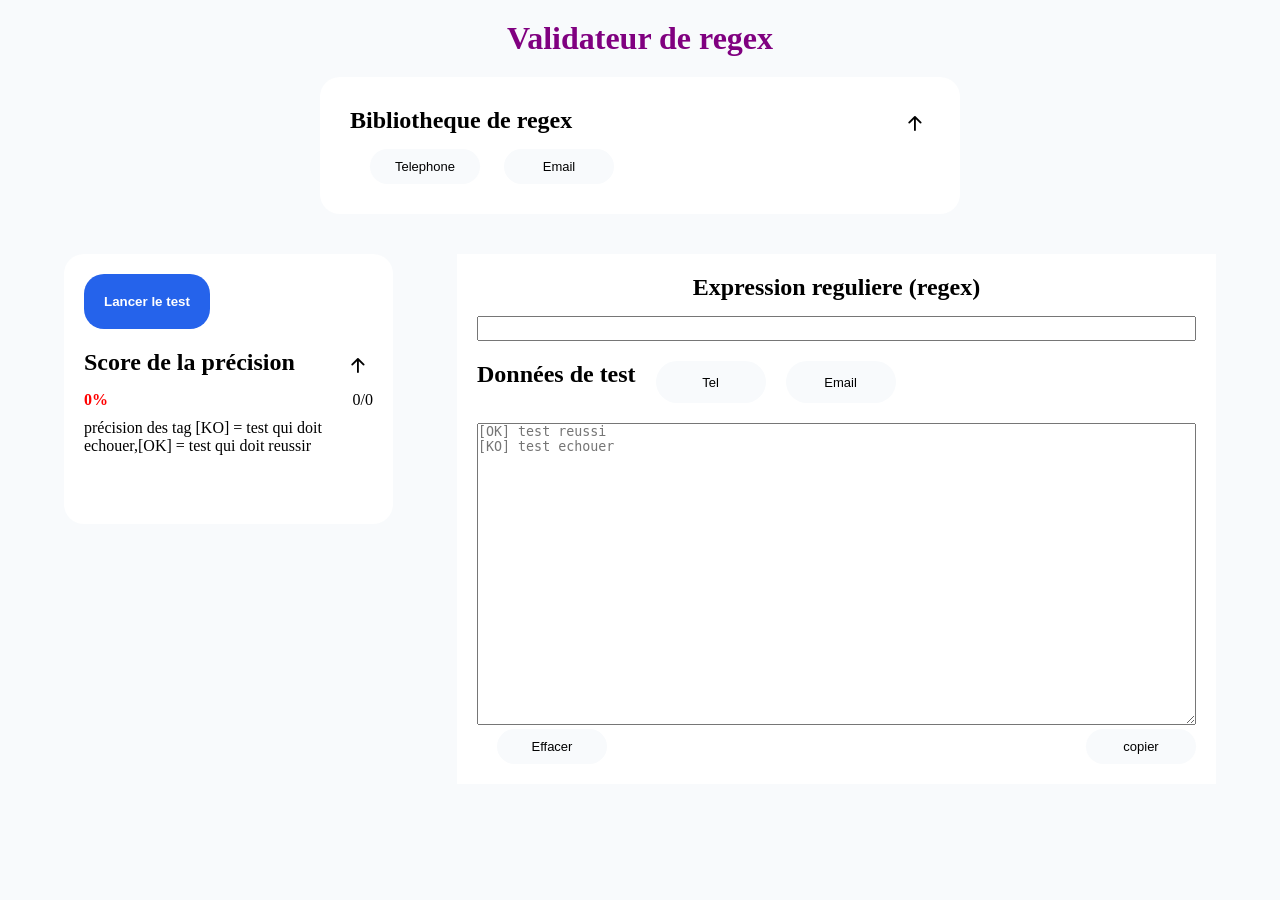
<file: validatorRegex.html>
<!DOCTYPE html>
<html lang="fr">
<head>
    <meta charset="UTF-8">
    
    <meta name="viewport" content="width=device-width, initial-scale=1.0">
    <link rel="stylesheet" href="assets/css/validatorRegex.css">
    <link rel="stylesheet" href="https://cdn.jsdelivr.net/npm/bootstrap-icons@1.13.1/font/bootstrap-icons.min.css">
    <title>Verificateur de regex</title>
</head>
<body>
    
    <header>
        <!-- titre de la page  -->
        <h1>Validateur de regex </h1>
    </header>

    <main>
        <!-- Bibliotheque de code  -->
         <div class="bibliotheque">
            <!-- EN TETE DE BIBLIOTHEQUE DE CODE  -->
            <div class="header-bibliotheque ">
                <div class="div-title-header">
                    <h2>Bibliotheque de regex  </h2>
                </div>

                <div class="div-icon-header">
                    <i class="bi bi-arrow-up-short toggle-bibliotheque"></i>
                </div>

            </div>
            <!-- POUR LES BOUTON   -->
            <!-- <div> -->
                <div class="hiden-bibliotheque">
                    <button class="btn-tel-bibliotheque">Telephone</button>
                    <button class="btn-email-bibliotheque">Email</button>
                </div>
            <!-- </div> -->
         </div>

         <div class="div-test-score">
            <!-- regourpe le bouton lancer le score et score de test  -->
            <div class="div-resultat">
                <button id="btn-lancer" >Lancer le test </button>
                
                <div>
                    <!-- Pour le titre qui est le score de precision et le logo  -->
                    <div class="div-score">
                        <!-- <div> -->
                            <h2>Score de la précision</h2>
                        <!-- </div> -->
                        <!-- <div> -->
                             <i class="bi bi-arrow-up-short toggle-score"></i>
                        <!-- </div> -->
                    </div>
                    
                    <!-- Pour le pourcentage et test reussi -->
                     <div class="div-pourcentage">
                        <!-- <div > -->
                            <p class="pourcentage">0%</p>
                        <!-- </div> -->
                        <!-- <div> -->
                            <p class="resultat-test">0/0  </p>
                        <!-- </div> -->
                     </div>
                     <p>précision des tag [KO] = test qui doit echouer,[OK] = test qui doit reussir</p>
                     <p class="erreur"></p>
                </div>
              

                
            </div>

            <div class="div-test">
                <!-- titre + champs pour inserer les regex -->
                <h2 class="titre-section">Expression reguliere (regex)</h2>
                <input type="text" class="input-regex" id="" name="input-regex" value="">

                <!-- Pour inserer les test -->
                <div>
                    <!-- pour le ttitre et les bouton de test  -->
                    <div class="div-bibliotheque-test">
                        <!-- <div> -->
                            <h2 class="titre-section" >Données de test</h2>
                        <!-- </div> -->
                        <!-- <div> -->
                            <button class="btn-tel-test">Tel</button>
                            <button class="btn-email-test">Email</button>
                        <!-- </div> -->
                    </div>

                    <textarea name="test" id="test" class="test"  rows="20"  placeholder="[OK] test reussi 
[KO] test echouer" value=""></textarea>

                    <!-- pour les bouton de copier  -->
                    <div class="div-btn">
                        <!-- <div> -->
                            <button class="btn-effacer">Effacer</button>
                        <!-- </div> -->
                        <!-- <div> -->
                            <button class="btn-copier">copier</button>
                        <!-- </div> -->

                    </div>
                </div>
                
            </div>

         </div>
        
    </main>


    <script src="assets/js/script.js"></script>
 
</body>
</html>
</file>
<file: assets/css/validatorRegex.css>
*{
    box-sizing: border-box;
    margin: 0;
    padding: 0;   
}

body{
    background-color: #F8FAFC;
}

/* **************HEADER****************  */
header{
    width:100%;
    /* border:1px solid blue; */
    margin: 20px 0 20px 0;
}

h1{
    text-align: center;
    color:purple;
}

/* ***********BBLIOTHEQUE  */

.bibliotheque{
    background-color: white;
    width:50vw;
    /* border:1px solid blue; */
    padding:30px;
    margin:auto;
    border-radius:20px;
    /* border:1px solid blue; */
}

/* style de la div qui  regroupe le titre le titre et le logo  */
.header-bibliotheque{
    display:flex;
    justify-content: space-between;
}

h2{
    margin-bottom:15px;
    font-weight:600;
}

.bi{
    font-size:30px;
    cursor:pointer;
}

.btn-tel-bibliotheque,.btn-email-bibliotheque,.btn-tel-test,.btn-email-test,.btn-effacer,.btn-copier{
    padding:10px;
    width:110px;
    font-size:13px;
    border-radius:30px;
    border:none;
    cursor: pointer;
    background-color: #F8FAFC;
    margin-left:20px;

}
/* Pour faire disparaitre les elements selectionner */
.hiden {
    display: none !important;
}

/* ****************TEST ET SCORE */
.div-test-score{

    /* border:1px solid blue; */
    width:90vw;
    display:flex;
    margin:auto;
    gap:5vw;
    margin-top: 40px;
    
}

.div-resultat{
    /* border:1px solid red; */
    width:30vw;
    background-color: #ffff;
    padding:20px;
    height:30vh;
    border-radius:20px;
}

.div-test{
    /* border:1px solid black; */
    width:70vw;
    background-color: #ffff;
    padding:20px;
}

/* Pour lancer le test  */
#btn-lancer{
    margin-bottom:20px;
    border:none;
    padding:20px;
    background-color: #2563EB;
    color: white;
    cursor:pointer;
    font-weight: bolder;
    border-radius:20px;
}

/* pour mettre le titre et le le toggle */
.div-score{
    display: flex;
    justify-content: space-between;
    
}
/* Div regroupant le pourcentage  et les test reussi  */
.div-pourcentage{
    display:flex;
    justify-content: space-between;
    margin-bottom:10px;
}
/* style du pourcentage  */
.pourcentage{
    color:red;
    font-weight: bolder;
}
/*  titre de la section */
.titre-section{
    text-align:center;
}
/* style du champs input   */
.input-regex{
    width:100%;
    padding:03px;
    margin-bottom:20px;
}

.div-bibliotheque-test{
    display: flex;
}
/* Pour les bouton qui vont ecrire des test  */
textarea{
    width:100%;
    margin-top: 20px;
}
/* style de la div regroupant les bouton  */
.div-btn{
    display: flex;
    justify-content: space-between;

}

/* REPOSNIVE PETIT ECRAN  */
@media screen and (max-width:860px){
    .bibliotheque{
        width:80vw;
    }
    .hiden-bibliotheque{
        display: flex;
        flex-direction: column;
        
    }

    .hiden-bibliotheque button,.div-bibliotheque-test button,.div-btn button{
        margin-top:15px;
    }

    .div-test-score{
        flex-direction: column;
        width:80vw;

    }

    .div-resultat,.div-test{
        /* border:1px solid red; */
        width:100%;
    }

    .div-bibliotheque-test,.div-btn{
        flex-direction: column;
    }
    
    

    
}
</file>
